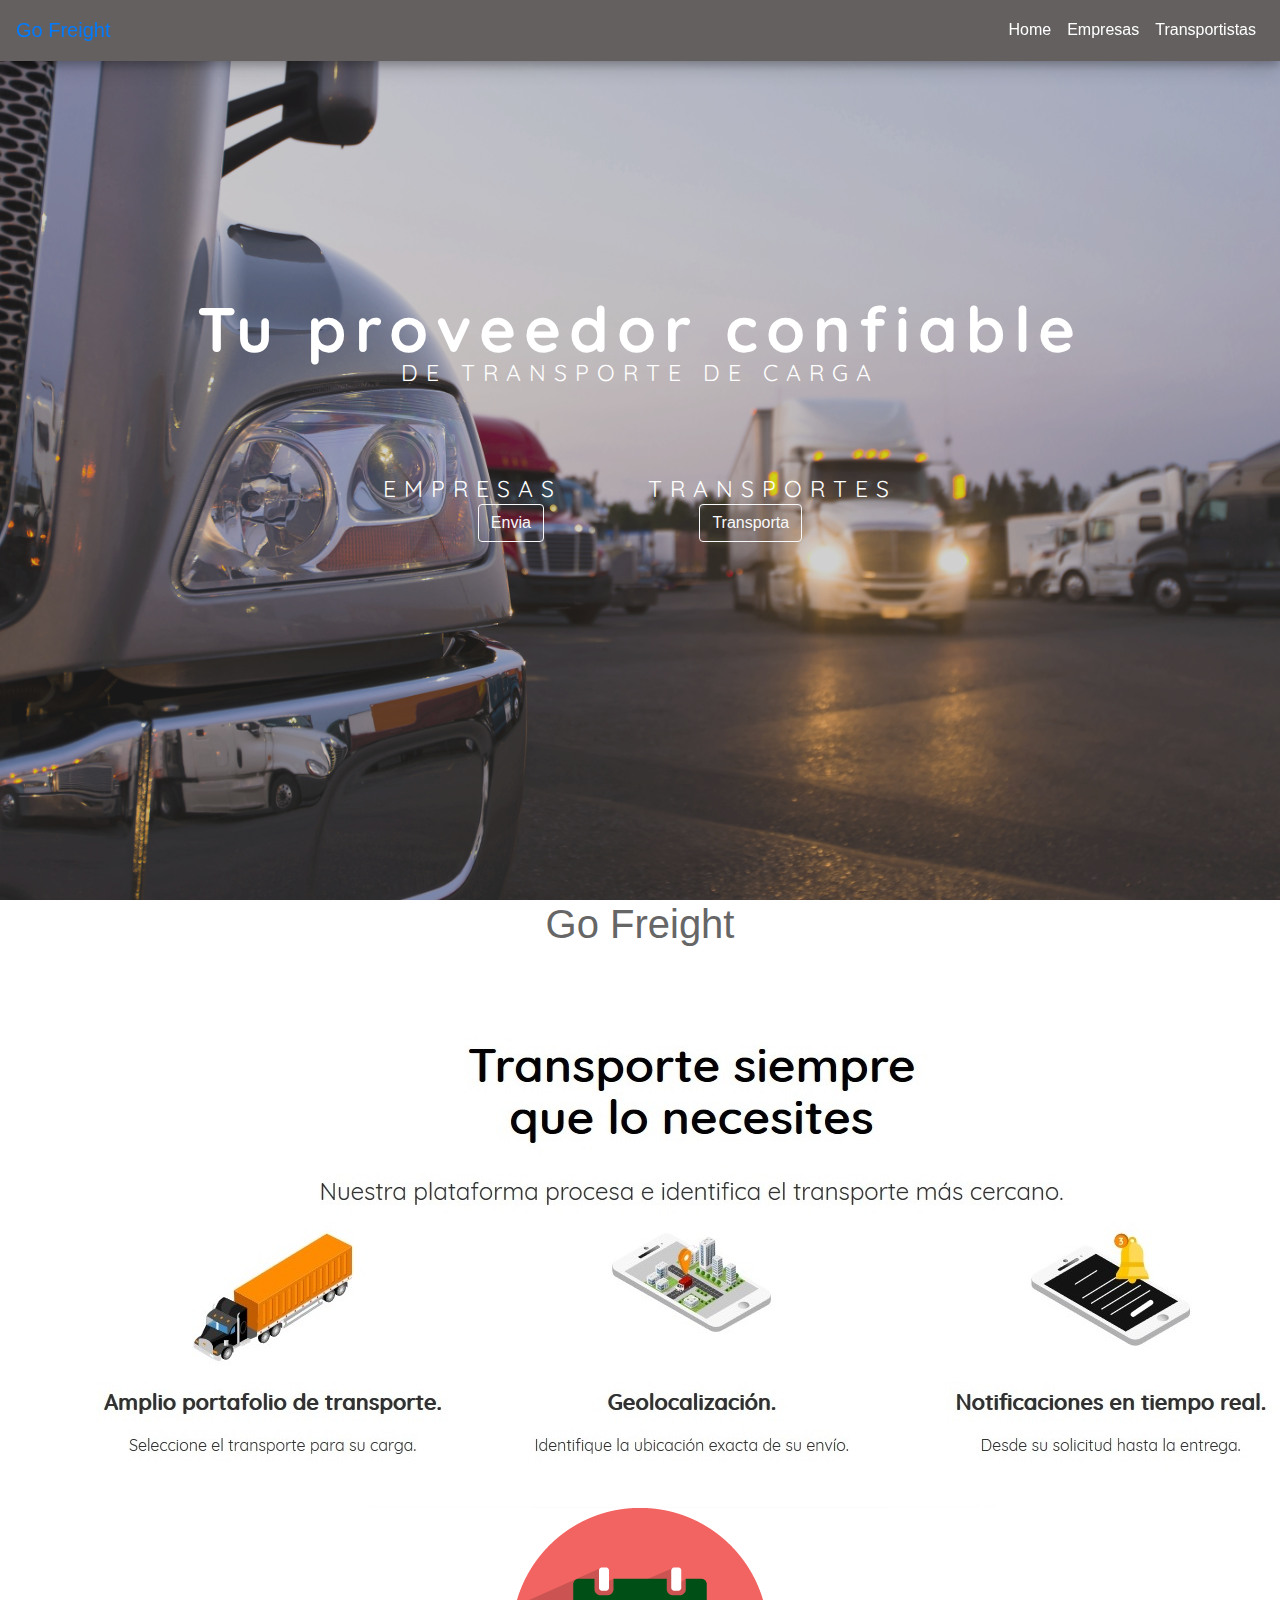
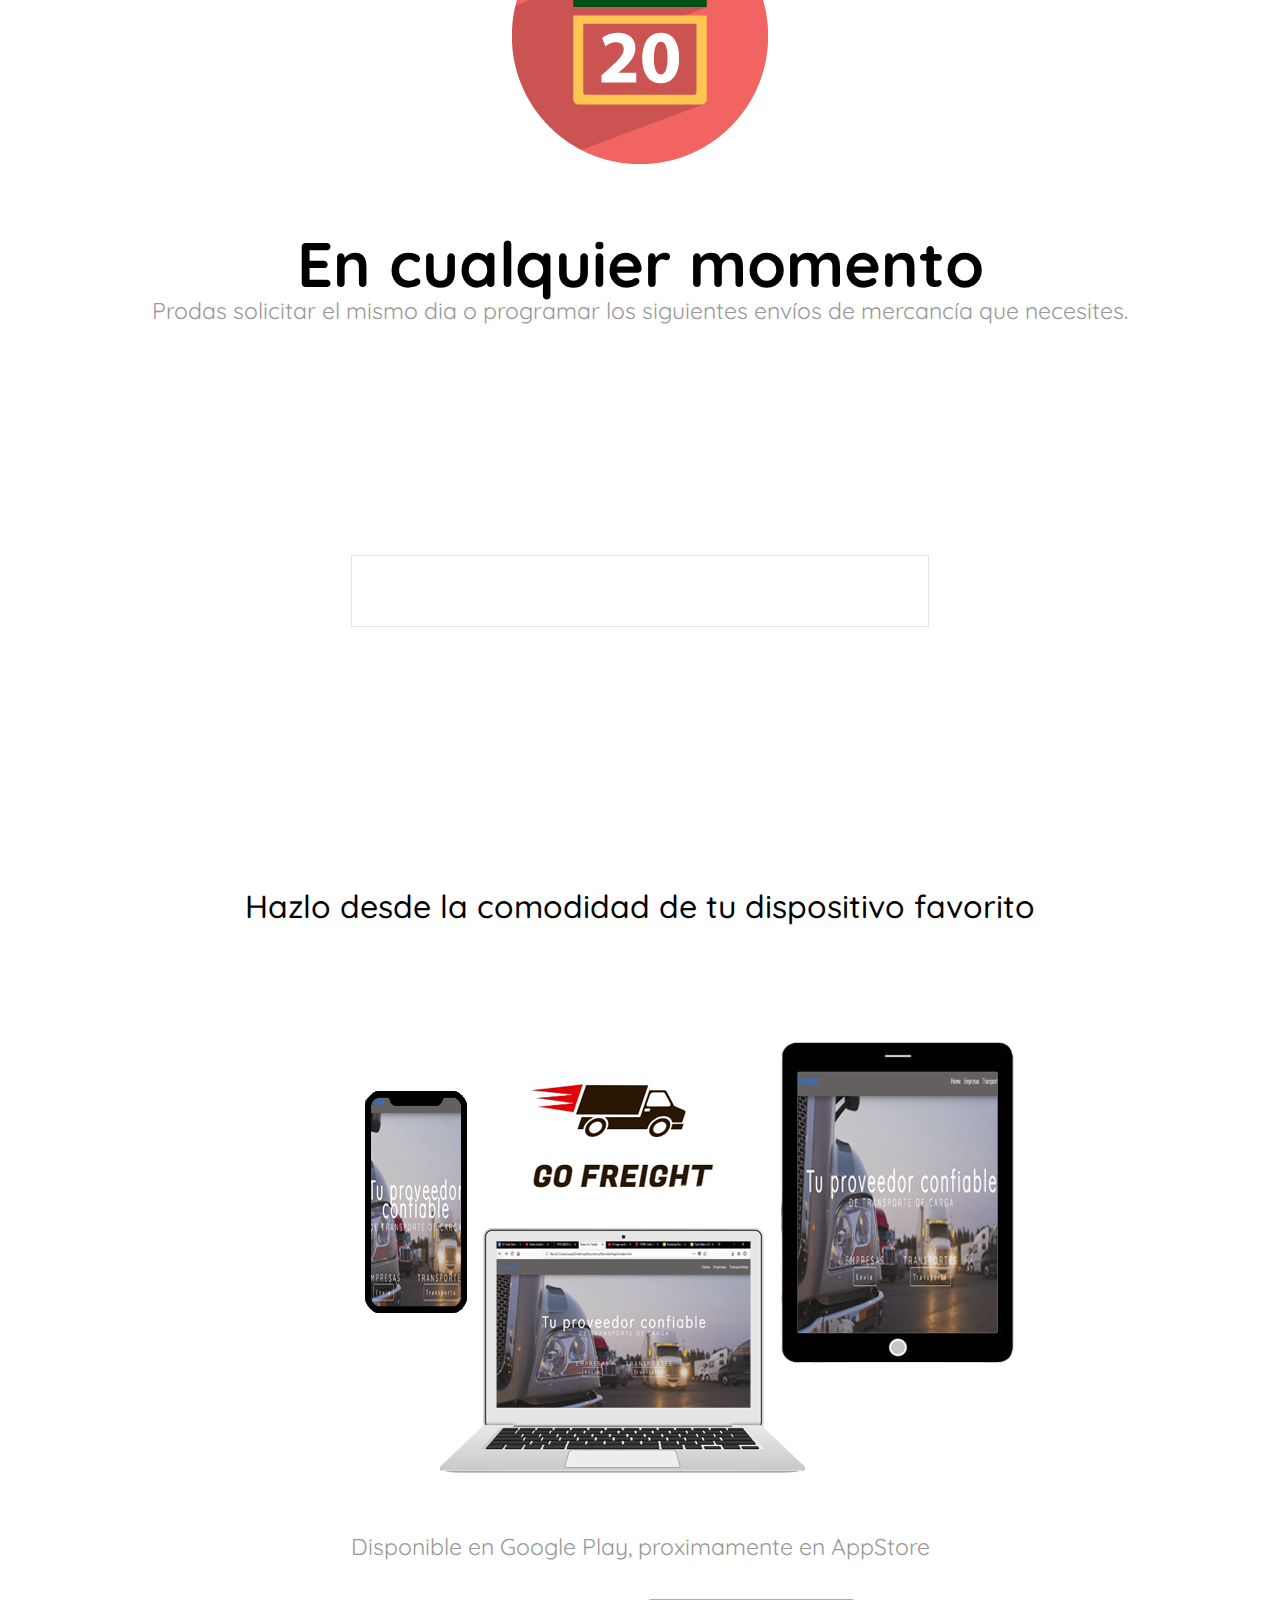
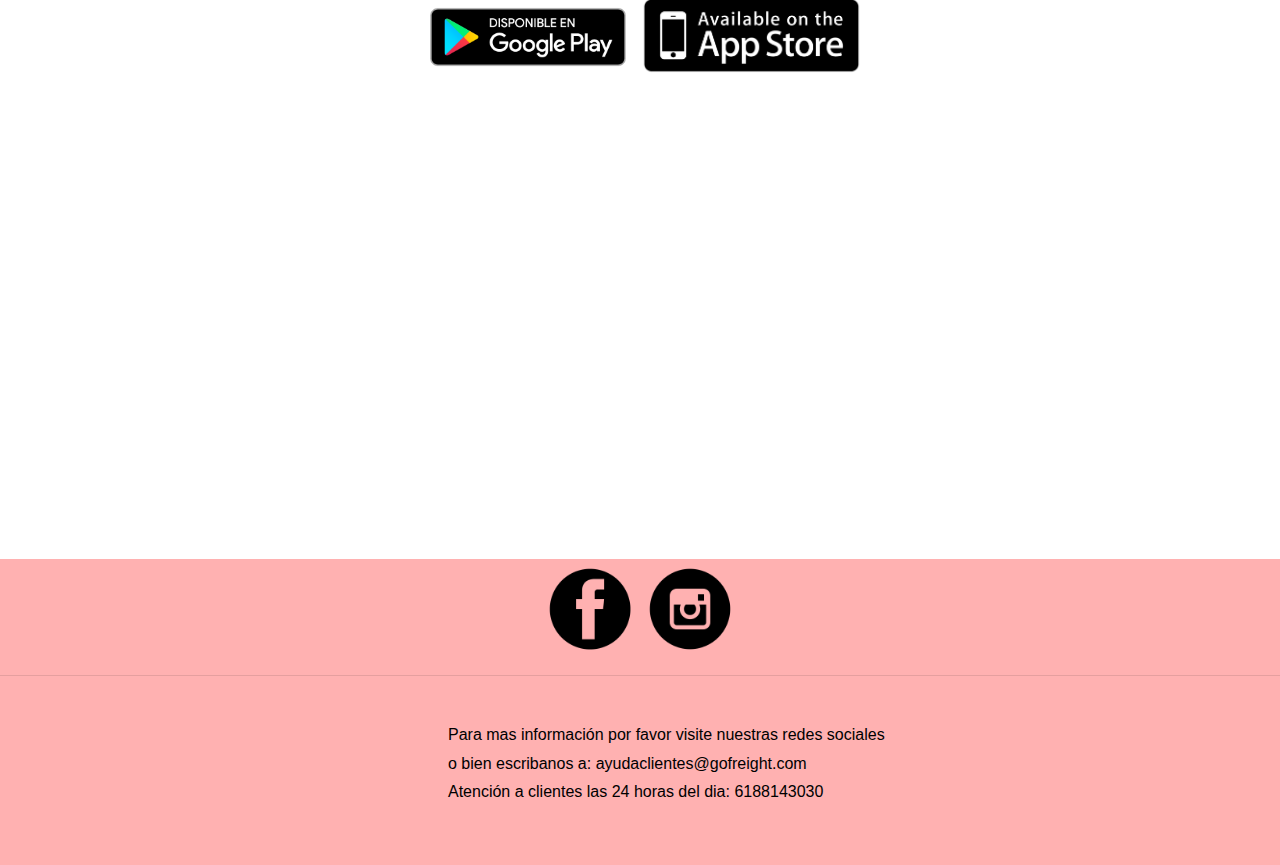
<file: index.html>
<!doctype html>
<html lang="en">
  <head>
    <!-- Required meta tags -->
    <meta charset="utf-8">
    <meta name="viewport" content="width=device-width, initial-scale=1">

    <!-- Bootstrap CSS -->
    <link rel="stylesheet" href="css/bootstrap.min.css">
    <link rel="stylesheet" href="css/style.css">
    <link href="https://fonts.googleapis.com/css?family=Quicksand" rel="stylesheet"> 
    <title>Go Freight</title>
  </head>
  <body>
      <nav class="navbar fixed-top navbar-expand-lg navbar-custom">
          <a class="navbar-brand" href="#">Go Freight</a>
          <button class="navbar-toggler" type="button" data-toggle="collapse" data-target="#navbarNav" aria-controls="navbarNav" aria-expanded="false" aria-label="Toggle navigation">
            <span class="navbar-toggler-icon"></span>
          </button>
          <div class="collapse navbar-collapse" id="navbarNav">
              <ul class="navbar-nav ml-auto"> 
                              <li class="nav-item active">
                <a class="nav-link" href="index.html">Home <span class="sr-only">(current)</span></a>
              </li>
              <li class="nav-item">
                <a class="nav-link" href="empresas.html">Empresas</a>
              </li>
              <li class="nav-item">
                <a class="nav-link" href="transportistas.html">Transportistas</a>
              </li>
            
            </ul>
          </div>
        </nav>

        
        <div class="pimg1">
        </div>
            <div class="ptext">
              <span class="zz">
                  Tu proveedor confiable
              </span><br>
              <span class="ss">
                de transporte de carga
              </span><br><br><br><br>
              <span class="ss">Empresas</span>&emsp; &emsp;<span class="ss">Transportes</span><br>
              <button type="button" class="btn btn-outline-light"onclick="window.location.href='Empresas.html'">Envia</button>&emsp;&emsp;&emsp;&emsp;
              <button type="button" class="btn btn-outline-light"onclick="window.location.href='Empresas.html'">Transporta</button>
            
            </div>
        
        <h1 class="text-center" id="change-it-now">Go Freight </h1>
          <section class="section section-light">
            
            <img src="img/section1.jpg">
            <div class="kls">
              <img src="img/calendar-icon.png"><br> 
           <br><br><br>
                  <span class="zzz">
                      En cualquier momento
                  </span><br>
                  <span class="sss">
                      Prodas solicitar el mismo dia o programar los siguientes envíos de mercancía que necesites.               
                       </span><br><br><br>
            </div>
          </section>
        
          <div class="pimg2">
            <div class="ptext">
              <span class="border trans">
                  Automatiza tus pedidos
              </span>
            </div>
          </div>
        
          <section class="section section-dark">
          
            <span class="zzz"><h2>Hazlo desde la comodidad de tu dispositivo favorito</h2></span>
           <img src="img/section2.jpg">
           <div class="ll">
             <span class="sss">Disponible en Google Play, proximamente en AppStore</span><br><br>
             <img src="img/gp.png" width="20%" height="10%"><img src="img/ios.png"width="20%" height="10%"><br>
            <br>

           </div>
          </section>
        
          <div class="pimg3">
            <div class="ptext">
              <img src="img/logo.png">
            </div>
          </div>
        
          <div class="ff">
           <center> <img src="img/fb.png" width="100px"height="100px"><img src="img/insta.png"width="100px"height="100px"></center>
            <hr><br>
            <span class="bb">
              Para mas información por favor visite nuestras redes sociales</span><br>
              <span class="bb">  o bien escribanos a: ayudaclientes@gofreight.com </span><br>
              <span class="bb">  Atención a clientes las 24 horas del dia: 6188143030
            </span><br><br><br>
          </div>
    <!-- Optional JavaScript -->
    <!-- jQuery first, then Popper.js, then Bootstrap JS -->
    <script src="https://code.jquery.com/jquery-3.3.1.slim.min.js" integrity="sha384-q8i/X+965DzO0rT7abK41JStQIAqVgRVzpbzo5smXKp4YfRvH+8abtTE1Pi6jizo" crossorigin="anonymous"></script>
    <script src="js/bootstrap.min.js"></script>
    <script type="text/javascript">
      $(document).ready(function(){
        var scroll_start = 0;
        var startchange = $('#change-it-now');
        var offset = startchange.offset();

        if(startchange.length){
          $(document).scroll(function(){
            scroll_start = $(this).scrollTop();

            if(scroll_start>offset.top){
              $('.navbar-custom').css('background-color', 'rgba(255, 255, 255, 0.9)');
            }else{
              $('.navbar-custom').css('background-color', ' #646060');
            }
          })
        }
      })
    </script>
  </body>
</html>
</file>
<file: css/style.css>
.navbar-custom{
        background:  #646060 ;
        opacity: 0,7;
        box-shadow: 0 4px 8px 0 rgba(0, 0, 0, 0.2), 0 6px 20px 0 rgba(0, 0, 0, 0.19);
      }
      .navbar-nav > li > a{
        color: #fff;
      }
      .container{
        padding-top: 80px;
        height: 2000px;
      }
      body, html{
        height:100%;
        margin:0;
        font-size:16px;
        font-family:"Lato", sans-serif;
        font-weight:400;
        line-height:1.8em;
        color:#666;
      }
      
      .pimg1, .pimg2, .pimg3{
        position:relative;
        opacity:0.90;
        background-position:center;
        background-size:cover;
        background-repeat:no-repeat;
      
        /*
          fixed = parallax
          scroll = normal
        */
        background-attachment:fixed;
      }
      
      .pimg1{
        background-image:url('../img/top_picture.jpg');
        min-height:100%;
        filter:brightness(0.8);
      }
      .pimg11{
        position:relative;
        opacity:0.90;
        background-position:center;
        background-size:cover;
        background-repeat:no-repeat;
        background-image:url('../img/top_picture1.jpg');
        min-height:100%;
        filter:brightness(0.8);
      }
      .pimg12{
        position:relative;
        opacity:0.90;
        background-position:center;
        background-size:cover;
        background-repeat:no-repeat;
        background-image:url('../img/car.jpeg');
        min-height:100%;
        filter:brightness(0.8);
      }
      .pimg22{
        position:relative;
        opacity:0.90;
        background-position:center;
        background-size:cover;
        background-repeat:no-repeat;
        background-image:url('../img/chs.jpeg');
        min-height:100%;
        filter:brightness(0.8);
      }
      
      .pimg2{
        background-image:url('../img/pexels-photo-592063.jpeg');
        min-height:400px;
      }
      
      .pimg3{
        background-image:url('../img/image3.jpg');
        min-height:400px;
      }
      
      .section{
        text-align:center;
        padding:50px 80px;
      }
      .sectiondk{
        background:#000000;
        color: white;
        text-align:center;
        padding:50px 80px;
      }
      .section-light{
        background:white;
        color:#666;
      }
      
      .section-dark{
        background-color:white;
        color: #989898;
      }
      
      .ptext{
        position:absolute;
        top:35%;
        width:100%;
        text-align:center;
        color:#000;
        font-size:27px;
        letter-spacing:8px;
        text-transform:uppercase;
      }
      
      .ptext .border{
        background-color:#111;
        color:#fff;
        padding:20px;
      }
      
      .ptext .border.trans{
        background-color:transparent;
      }
      
      @media(max-width:568px){
        .pimg1, .pimg2, .pimg3, .pimg22, .pimg11{
          background-attachment:scroll;
        }
      }
      .ptext .zz{
        font-family: 'Quicksand', sans-serif;
        font-weight: bold;
        color: white;
        font-size: 63px;
        text-transform: none;
      }
      .ptext .ss{
        font-family: 'Quicksand', sans-serif;
        font-weight: Regular;
        color: white;
        font-size: 23px;
      }
     .zzz{
        font-family: 'Quicksand', sans-serif;
        font-weight: bold;
        color:Black;
        font-size: 63px;
        text-transform: none;
      }
    .sss{
        font-family: 'Quicksand', sans-serif;
        font-weight: Regular;
        color: #989898;
        font-size: 23px;
      }
     
    
      .ff{
          position:relative;
          margin-bottom:0px;
          background: #ffb1b1 ;
          opacity: 0,7;
          
      }
      .bb{
          position:relative;
          margin-left: 35%;
          color:black;
      }
      .osc{
        font-family: 'Anton', sans-serif;
        font-weight: bold;
        color:orange;
        font-size: 63px;
        text-transform: none;
      }
      .imagen{
        background: white;
        position:absolute;
        margin-left:10%;
      }
</file>
